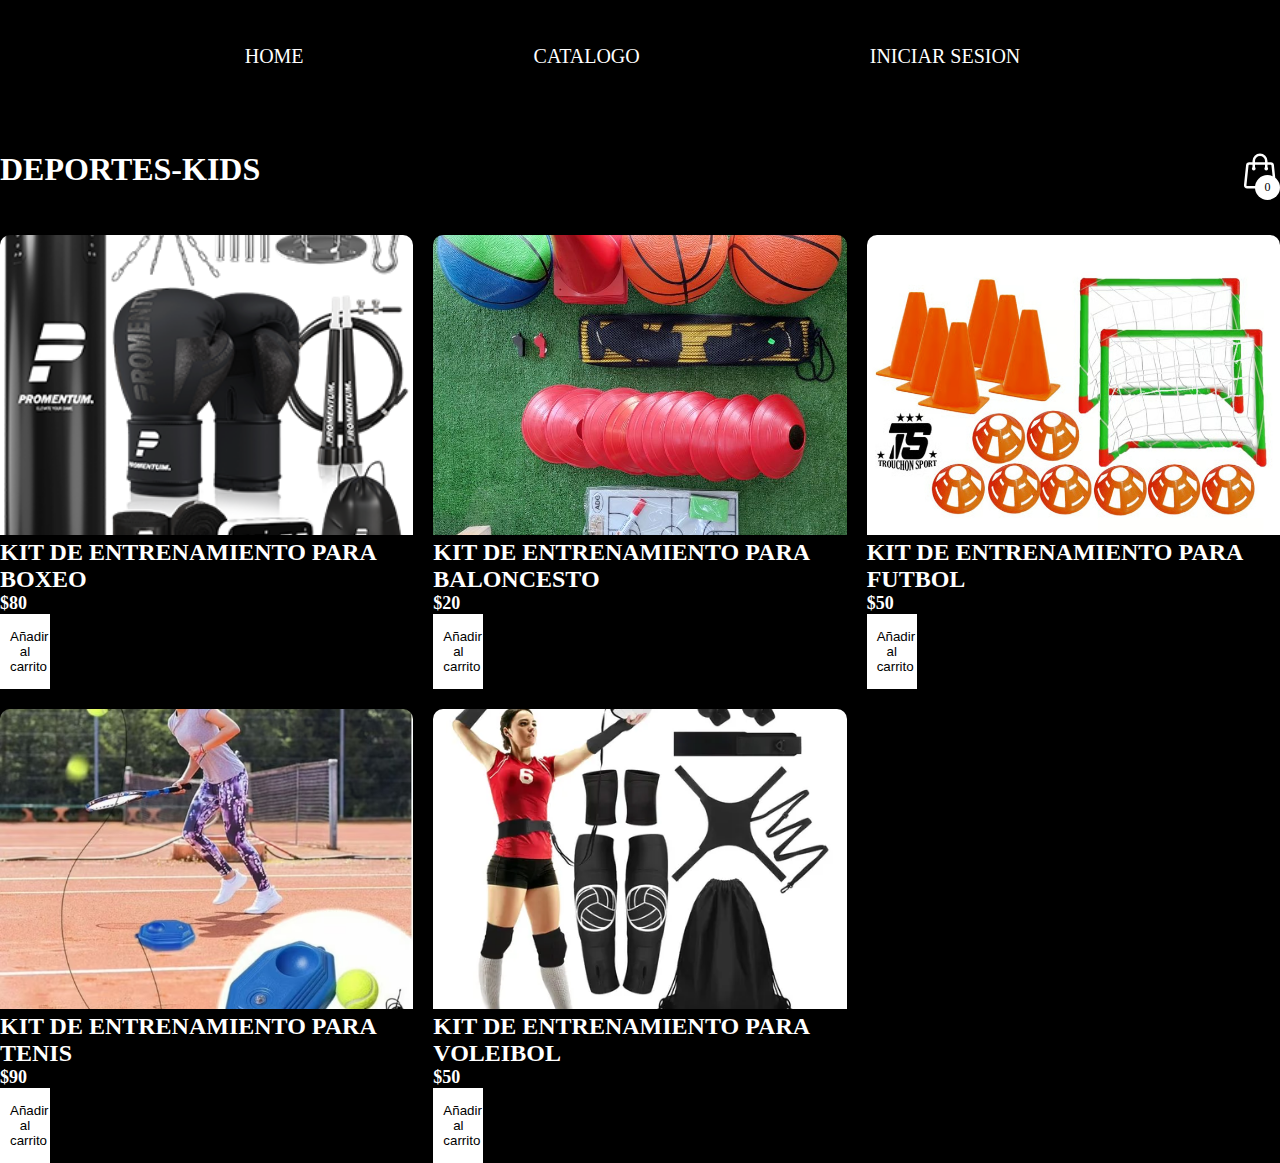
<file: html/index.html>
<!DOCTYPE html>
<html lang="en">
	<head>
		<meta charset="UTF-8" />
		<meta http-equiv="X-UA-Compatible" content="IE=edge" />
		<meta
			name="viewport"
			content="width=device-width, initial-scale=1.0"
		/>
		<title>Tienda</title>
		<link rel="stylesheet" href="../css/style.css" />
	</head>
	<body>
		
        <ul class="menu">
        <li><a href="">HOME</a></li>
        <li><a href="">CATALOGO</a>
        <ul>
            <li><a href="../HTML/pagina2.html">pagina 2</a></li>
            <li><a href="../HTML/pagina3.html">pagina 3 </a></li>
            <li><a href="../HTML/pagina4.html">pagina 4</a></li>
            <li><a href="../HTML/pagina5.html">pagina 5</a></li>
            <li><a href="../HTML/pagina6.html">pagina 6</a></li>
        </ul>
        </li>
		<li><a href="../html/register.html">INICIAR SESION</a>
		<ul>
		</ul>
	</li>
      </ul>
     <br>
<header>
	<center><h1>DEPORTES-KIDS</h1></center>
<div class="container-icon">
				<svg
					xmlns="http://www.w3.org/2000/svg"
					fill="none"
					viewBox="0 0 24 24"
					stroke-width="1.5"
					stroke="currentColor"
					class="icon-cart"
				>
					<path
						stroke-linecap="round"
						stroke-linejoin="round"
						d="M15.75 10.5V6a3.75 3.75 0 10-7.5 0v4.5m11.356-1.993l1.263 12c.07.665-.45 1.243-1.119 1.243H4.25a1.125 1.125 0 01-1.12-1.243l1.264-12A1.125 1.125 0 015.513 7.5h12.974c.576 0 1.059.435 1.119 1.007zM8.625 10.5a.375.375 0 11-.75 0 .375.375 0 01.75 0zm7.5 0a.375.375 0 11-.75 0 .375.375 0 01.75 0z"
					/>
				</svg>
				<div class="count-products">
					<span id="contador-productos">0</span>
				</div>

				<div class="container-cart-products hidden-cart">
					<div class="cart-product">
						<div class="info-cart-product">
                            <span class="cantidad-producto-carrito">1</span>
                            <p class="titulo-producto-carrito">Zapatos Nike</p>
                            <span class="precio-producto-carrito">$80</span>
                        </div>
						<svg
							xmlns="http://www.w3.org/2000/svg"
							fill="none"
							viewBox="0 0 24 24"
							stroke-width="1.5"
							stroke="currentColor"
							class="icon-close"
						>
							<path
								stroke-linecap="round"
								stroke-linejoin="round"
								d="M6 18L18 6M6 6l12 12"
							/>
						</svg>
					</div>
                    <div class="cart-total">
                        <h3>Total:</h3>
                        <span class="total-pagar">$200</span>
                    </div>
				</div>
			</div>
			</header>
			



		<div class="container-items">
			<div class="item">
				<figure>
					<img
						src="../img/boxeo.jpeg"
						alt="producto"
					/>
				</figure>
				<div class="info-product">
					<h2>KIT DE ENTRENAMIENTO PARA BOXEO</h2>
					<p class="price">$80</p>
					<button>Añadir al carrito</button>
				</div>
			</div>
			<div class="item">
				<figure>
					<img
						src="../img/baloncesto.jpg"
						alt="producto"
					/>
				</figure>
				<div class="info-product">
					<h2>KIT DE ENTRENAMIENTO PARA BALONCESTO</h2>
					<p class="price">$20</p>
					<button>Añadir al carrito</button>
				</div>
			</div>
			<div class="item">
				<figure>
					<img
						src="../img/futbol.avif"
						alt="producto"
					/>
				</figure>
				<div class="info-product">
					<h2>KIT DE ENTRENAMIENTO PARA FUTBOL</h2>
					<p class="price">$50</p>
					<button>Añadir al carrito</button>
				</div>
			</div>
			<div class="item">
				<figure>
					<img
						src="../img/tennis.avif"
						alt="producto"
					/>
				</figure>
				<div class="info-product">
					<h2>KIT DE ENTRENAMIENTO PARA TENIS</h2>
					<p class="price">$90</p>
					<button>Añadir al carrito</button>
				</div>
			</div>
			<div class="item">
				<figure>
					<img
						src="../img/voleibol.webp"
						alt="producto"
					/>
				</figure>
				<div class="info-product">
					<h2>KIT DE ENTRENAMIENTO PARA VOLEIBOL</h2>
					<p class="price">$50</p>
					<button>Añadir al carrito</button>
				</div>
			</div>
		</div>

        <script src="../js/index.js"></script>
	</body>
</html>
</file>
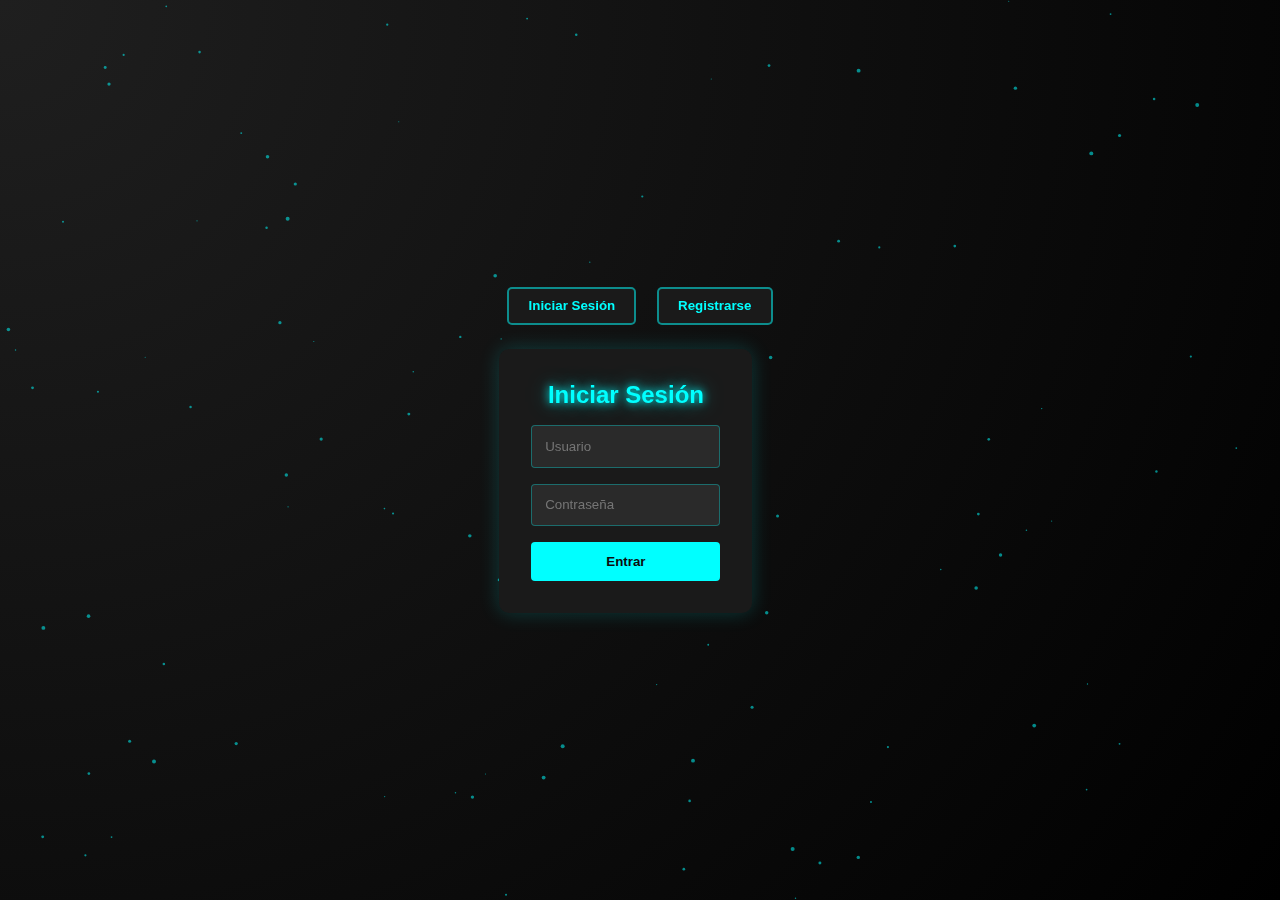
<file: html/register.html>
<!DOCTYPE html>
<html lang="es">
<head>
  <meta charset="UTF-8" />
  <meta name="viewport" content="width=device-width, initial-scale=1.0" />
  <title>Login / Registro</title>
  <link rel="stylesheet" href="../css/register.css" />
</head>
<canvas id="bg-particles"></canvas>
<body>

  <div class="container">
    <div class="form-toggle">
      <button onclick="showLogin()">Iniciar Sesión</button>
      <button onclick="showRegister()">Registrarse</button>
    </div>

    <div class="form-container">
      <!-- FORMULARIO LOGIN -->
      <form action="../php/estilo.php" method="POST" class="form login-form" id="login-form">
        <h2>Iniciar Sesión</h2>     
<input type="hidden" name="action" value="login" />
        <input type="text" name="nombre" placeholder="Usuario" required />
        <input type="password" name="Contraseña" placeholder="Contraseña" required />
        <button type="submit">Entrar</button>
      </form>

      <!-- FORMULARIO REGISTRO -->
      <form action="../php/estilo.php" method="POST" class="form register-form" id="register-form" style="display:none;">
        <h2>Registrarse</h2>
<input type="hidden" name="action" value="register" />
        <input type="text" name="nombre" placeholder="nombre" required />
        <input type="email" name="email" placeholder="Correo" required />
        <input type="telefono" name="telefono" placeholder="telefono" required>
        <input type="direccion" name="direccion" placeholder="direccion" required>
        <input type="ciudad" name="ciudad" placeholder="ciudad" required>
        <input type="password" name="password" placeholder="Contraseña" required />
        <input type="password" name="confirm_password" placeholder="Repetir Contraseña" required />
        <button type="submit">Crear Cuenta</button>
      </form>
    </div>
  </div>

   <script src="../js/register.js"></script>
</body>
</html>
</file>
<file: css/style.css>
*{
    margin: 0;
    padding: 0;
    box-sizing: border-box;
}

body{
    background-color: #000;
    font-family: 'Lato';
    color: #ffffff;
}



.menu {
   display: flex;
   flex-wrap:wrap ;
   justify-content: center;
   align-items: center;
   padding: 20px 0;
   background-color: black;
   font-size: 20px;
   margin-top: 10px;   
}

.menu a{
   text-decoration: none;
   color: white;
   margin: 0 100px;
   display: block;
   padding: 15px;
}

.menu a:hover{
  box-shadow: 0 0 8px #00ffff70;
   background-color: #fff;
   font-weight: 600;
   border-radius: 20px;
   color: #00ffff;
}

.menu li{
    position: relative;
    display: inline-block;
}

.menu li:hover ul{
    display: block;
}
 
.menu ul{
    display: none;
    position: absolute;
    background-color:black;
    top: 100%;
    left: 0;
}

.menu ul li a{
    display: block;
    padding: 10px;
    text-decoration: none;
    color: #fff;
    
}



.icon-cart{
    width: 40px;
    height: 40px;
    stroke: #ffffff;
}

.icon-cart:hover{
    cursor: pointer;
}

img{
    max-width: 100%;
}

/* Header */
header{
    display: flex;
    justify-content: space-between;
    padding: 30px 0 40px 0;
}

.container-icon{
    position: relative;
}

.count-products{
    position: absolute;
    top: 55%;
    right: 0;

    background-color: #ffffff;
    color: #000000;
    width: 25px;
    height: 25px;

    display: flex;
    justify-content: center;
    align-items: center;
    border-radius: 50%;
}

#contador-productos{
    font-size: 12px;
}

.container-cart-products{
    position: absolute;
    top: 50px;
    right: 0;

    background-color: #000000;
    width: 400px;
    z-index: 1;
    box-shadow: 0 10px 20px rgba(219, 219, 219, 0.671);
    border-radius: 10px;
    
}

.cart-product{
    display: flex;
    align-items: center;
    justify-content: space-between;
    padding: 30px;

    border-bottom: 1px solid rgba(170, 170, 170, 0.767);

}

.info-cart-product{
    display: flex;
    justify-content: space-between;
    flex: 0.8;
}

.titulo-producto-carrito{
    font-size: 20px;
}

.precio-producto-carrito{
    font-weight: 700;
    font-size: 20px;
    margin-left: 10px;
}

.cantidad-producto-carrito{
    font-weight: 400;
    font-size: 20px;
}

.icon-close{
    width: 25px;
    height: 25px;
}

.icon-close:hover{
    stroke: red;
    cursor: pointer;
}

.cart-total{
    display: flex;
    justify-content: center;
    align-items: center;
    padding: 20px 0;
    gap: 20px;
}

.cart-total h3{
    font-size: 20px;
    font-weight: 700;
}

.total-pagar{
    font-size: 20px;
    font-weight: 900;
}

.hidden-cart{
    display: none;
}




/* Main */
.container-items{
    display: grid;
    grid-template-columns: repeat(3, 1fr);
    gap: 20px;
}

.item{
    border-radius: 10px;
}

.item:hover{
    box-shadow: 0 10px 20px rgb(255, 255, 255);
}

.item img{
    width: 100%;
    height: 300px;
    object-fit: cover;
    border-radius: 10px 10px 0 0;
    transition: all .5s;
}

.item figure{
    overflow: hidden;
}

.item:hover img{
    transform: scale(1.2);
}



.price{
    font-size: 18px;
    font-weight: 900;
}

.info-product button{
    border: none;
    background: none;
    background-color: #ffffff;
    color: #000000;
    padding: 15px 10px;
    cursor: pointer;
    width: 50px;
}
</file>
<file: css/register.css>
/* Reset básico */
* {
  box-sizing: border-box;
  margin: 0;
  padding: 0;
}

body {
  font-family: 'Segoe UI', sans-serif;
  background-color: #0d0d0d;
  color: #ffffff;
  height: 100vh;
  display: flex;
  justify-content: center;
  align-items: center;
  background-image: radial-gradient(circle at top left, #1f1f1f, #000);
}

/* Botones de alternancia */
.form-toggle {
  text-align: center;
  margin-bottom: 1.5rem;
}

.form-toggle button {
  margin: 0 0.5rem;
  padding: 0.6rem 1.2rem;
  border: none;
  background: #1a1a1a;
  color: #00ffff;
  border: 2px solid #00ffff80;
  border-radius: 5px;
  font-weight: bold;
  cursor: pointer;
  transition: all 0.3s ease-in-out;
}

.form-toggle button:hover {
  background-color: #00ffff20;
  box-shadow: 0 0 10px #00ffff70;
}

/* Contenedor de formularios */
.form-container {
  background-color: #1a1a1a;
  padding: 2rem;
  border-radius: 10px;
  box-shadow: 0 0 20px #00ffff30;
  width: 90%;
  max-width: 400px;
  animation: fadeIn 0.6s ease;
}

.form {
  display: flex;
  flex-direction: column;
}

.form h2 {
  text-align: center;
  margin-bottom: 1rem;
  color: #00ffff;
}

.form input {
  padding: 0.8rem;
  margin-bottom: 1rem;
  background-color: #2a2a2a;
  color: #ffffff;
  border: 1px solid #00ffff50;
  border-radius: 4px;
  transition: 0.3s;
}

.form input:focus {
  border-color: #00ffff;
  outline: none;
  box-shadow: 0 0 8px #00ffff70;
}

.form button {
  padding: 0.75rem;
  background-color: #00ffff;
  color: #0d0d0d;
  border: none;
  border-radius: 4px;
  font-weight: bold;
  cursor: pointer;
  transition: background-color 0.3s ease;
}

.form button:hover {
  background-color: #00e6e6;
  box-shadow: 0 0 10px #00ffff60;
}

/* Animación de entrada */
@keyframes fadeIn {
  from {
    opacity: 0;
    transform: translateY(-20px);
  } to {
    opacity: 1;
    transform: translateY(0);
  }
}

#bg-particles {
  position: fixed;
  top: 0;
  left: 0;
  width: 100%;
  height: 100%;
  z-index: -1;
  background: transparent;
}

.form h2 {
  text-align: center;
  margin-bottom: 1rem;
  color: #00ffff;
  text-shadow: 0 0 8px #00ffff, 0 0 20px #00ffff88;
}
</file>
